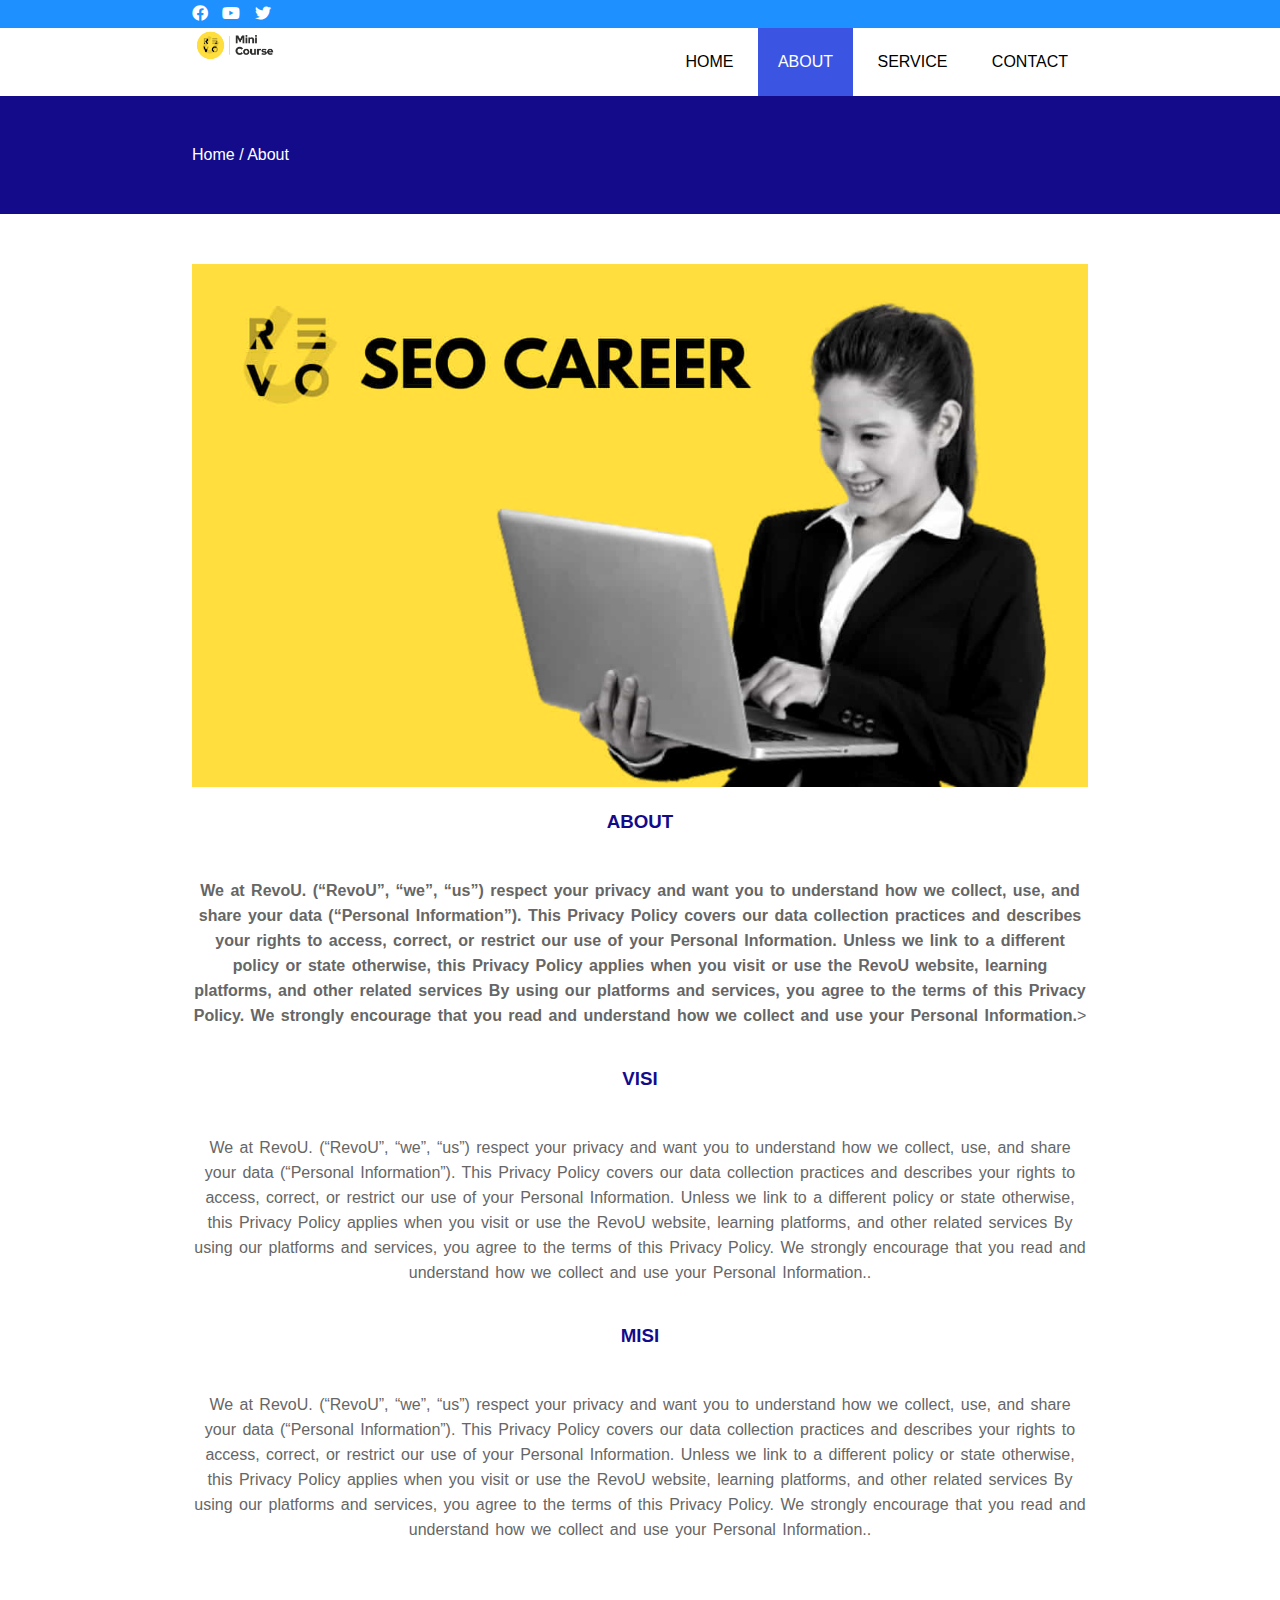
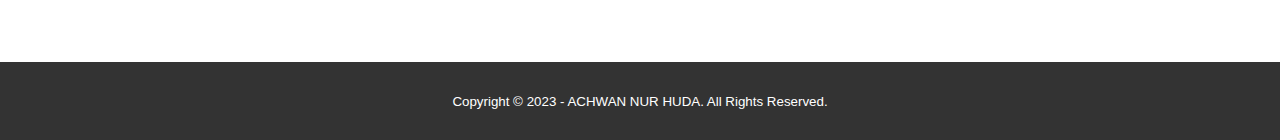
<file: about.html>
<!DOCTYPE html>
<html>
<head>
	<meta charset="utf-8">
	<meta name="viewport" content="width=device-width, initial-scale=1">
	<title>About RevoU</title>
	<link rel="stylesheet" type="text/css" href="css/style.css">
	<link rel="stylesheet" type="text/css" href="https://cdnjs.cloudflare.com/ajax/libs/font-awesome/5.13.0/css/all.min.css">
	<script src="https://code.jquery.com/jquery-3.5.1.min.js" integrity="sha256-9/aliU8dGd2tb6OSsuzixeV4y/faTqgFtohetphbbj0=" crossorigin="anonymous"></script>
</head>
<body>
	<!-- loader -->
	<div class="bg-loader">
		<div class="loader"></div>
	</div>

	<!-- header -->
	<div class="medsos">
		<div class="container">
			<ul>
				<li><a href="#"><i class="fab fa-facebook"></i></a></li>
				<li><a href="#"><i class="fab fa-youtube"></i></a></li>
				<li><a href="#"><i class="fab fa-twitter"></i></a></li>
			</ul>
		</div>
	</div>
	<header>
		<div class="container">
			<img src="img/logo RevoU.jpg" width="10%" >
			<ul>
				<li><a href="index.html">HOME</a></li>
				<li class="active"><a href="about.html">ABOUT</a></li>
				<li><a href="service.html">SERVICE</a></li>
				<li><a href="contact.html">CONTACT</a></li>
			</ul>
		</div>
	</header>

	<!-- label -->
	<section class="label">
		<div class="container">
			<p>Home / About</p>
		</div>
	</section>

	<!-- about -->
	<section class="about">
		<div class="container">
			<img src="img/RevoU2.jpg" width="100%">
			<h3>ABOUT</h3>
			<p><strong>We at RevoU. (“RevoU”, “we”, “us”) respect your privacy and want you to understand how we collect, use, and share your data (“Personal Information”). This Privacy Policy covers our data collection practices and describes your rights to access, correct, or restrict our use of your Personal Information.
				Unless we link to a different policy or state otherwise, this Privacy Policy applies when you visit or use the RevoU website, learning platforms, and other related services
				By using our platforms and services, you agree to the terms of this Privacy Policy. We strongly encourage that you read and understand how we collect and use your Personal Information.</strong>></p>
			<h3>VISI</h3>
			<p>We at RevoU. (“RevoU”, “we”, “us”) respect your privacy and want you to understand how we collect, use, and share your data (“Personal Information”). This Privacy Policy covers our data collection practices and describes your rights to access, correct, or restrict our use of your Personal Information.
				Unless we link to a different policy or state otherwise, this Privacy Policy applies when you visit or use the RevoU website, learning platforms, and other related services
				By using our platforms and services, you agree to the terms of this Privacy Policy. We strongly encourage that you read and understand how we collect and use your Personal Information..</p>
			<h3>MISI</h3>
			<p>We at RevoU. (“RevoU”, “we”, “us”) respect your privacy and want you to understand how we collect, use, and share your data (“Personal Information”). This Privacy Policy covers our data collection practices and describes your rights to access, correct, or restrict our use of your Personal Information.
				Unless we link to a different policy or state otherwise, this Privacy Policy applies when you visit or use the RevoU website, learning platforms, and other related services
				By using our platforms and services, you agree to the terms of this Privacy Policy. We strongly encourage that you read and understand how we collect and use your Personal Information..</p>
		</div>
	</section>

	<!-- footer -->
	<footer>
		<div class="container">
			<small>Copyright &copy; 2023 - ACHWAN NUR HUDA. All Rights Reserved.</small>
		</div>
	</footer>


	<script type="text/javascript">
		$(document).ready(function(){
			$(".bg-loader").hide();
		})
	</script>
</body>
</html>
</file>
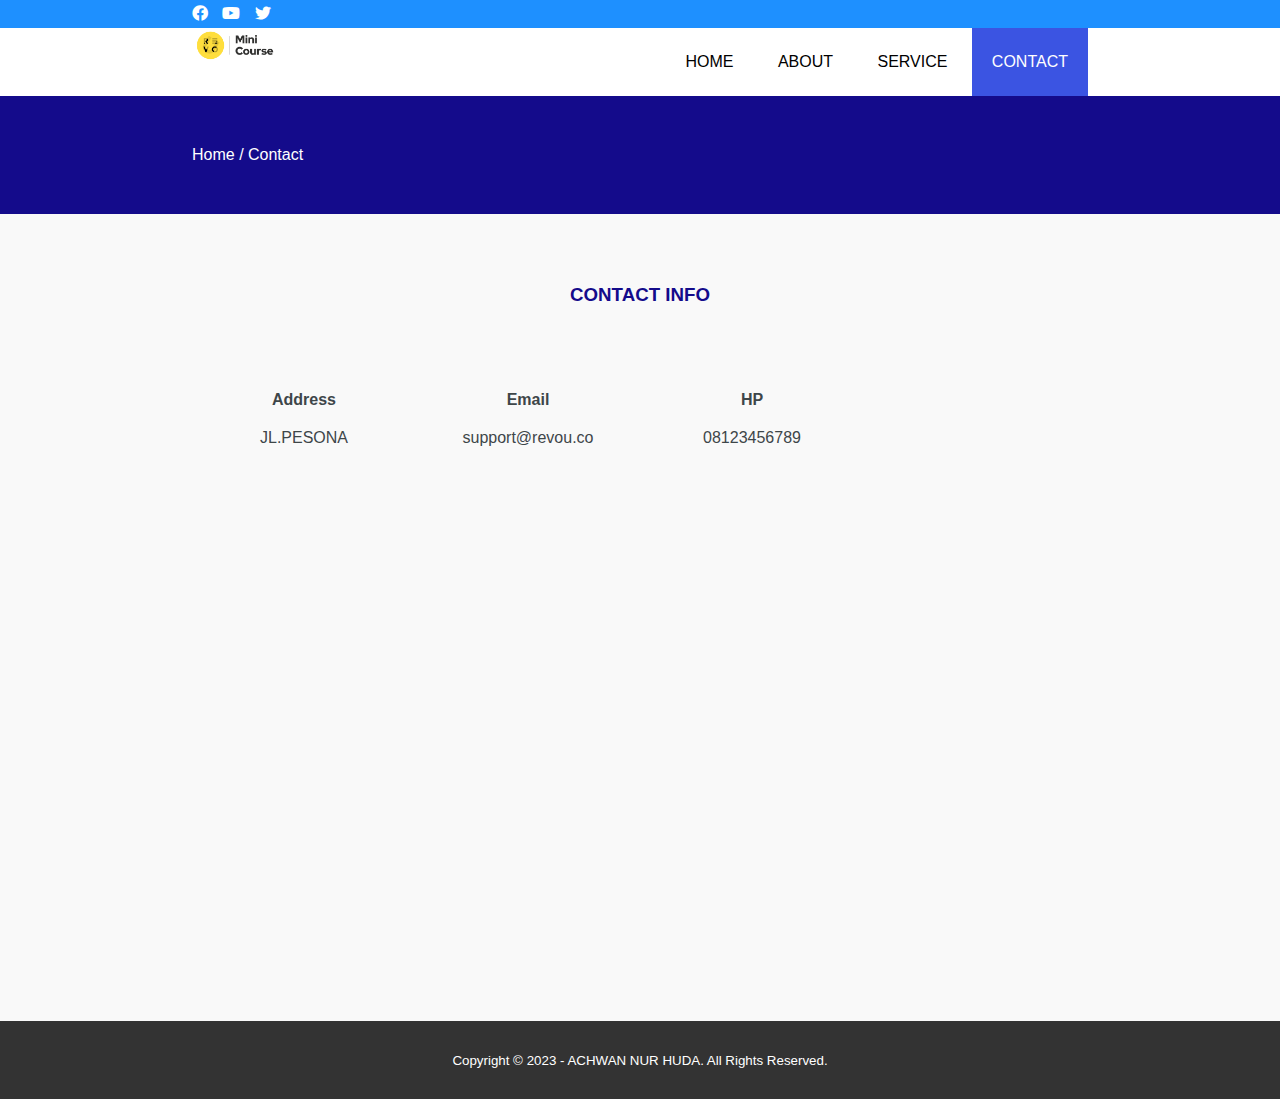
<file: contact.html>
<!DOCTYPE html>
<html>
<head>
	<meta charset="utf-8">
	<meta name="viewport" content="width=device-width, initial-scale=1">
	<title>Contact RevoU</title>
	<link rel="stylesheet" type="text/css" href="css/style.css">
	<link rel="stylesheet" type="text/css" href="https://cdnjs.cloudflare.com/ajax/libs/font-awesome/5.13.0/css/all.min.css">
	<script src="https://code.jquery.com/jquery-3.5.1.min.js" integrity="sha256-9/aliU8dGd2tb6OSsuzixeV4y/faTqgFtohetphbbj0=" crossorigin="anonymous"></script>
</head>
<body>
	<!-- loader -->
	<div class="bg-loader">
		<div class="loader"></div>
	</div>

	<!-- header -->
	<div class="medsos">
		<div class="container">
			<ul>
				<li><a href="#"><i class="fab fa-facebook"></i></a></li>
				<li><a href="#"><i class="fab fa-youtube"></i></a></li>
				<li><a href="#"><i class="fab fa-twitter"></i></a></li>
			</ul>
		</div>
	</div>
	<header>
		<div class="container">
			<img src="img/logo RevoU.jpg" width="10%" >
			<ul>
				<li><a href="index.html">HOME</a></li>
				<li><a href="about.html">ABOUT</a></li>
				<li><a href="service.html">SERVICE</a></li>
				<li class="active"><a href="contact.html">CONTACT</a></li>
			</ul>
		</div>
	</header>

	<!-- label -->
	<section class="label">
		<div class="container">
			<p>Home / Contact</p>
		</div>
	</section>

	<!-- service -->
	<section class="service">
		<div class="container">
			<h3>CONTACT INFO</h3>
			<div class="box">
				<div class="col-4">
					<h4>Address</h4>
					<p>JL.PESONA</p>
				</div>
				<div class="col-4">
					<h4>Email</h4>
					<p>support@revou.co</p>
				</div>
				<div class="col-4">
					<h4>HP</h4>
					<p>08123456789</p>
				</div>
			</div>
			<iframe src="" width="100%" height="450" frameborder="0" style="border:0;" allowfullscreen="" aria-hidden="false" tabindex="0"></iframe>
		</div>
	</section>

	<!-- footer -->
	<footer>
		<div class="container">
			<small>Copyright &copy; 2023 - ACHWAN NUR HUDA. All Rights Reserved.</small>
		</div>
	</footer>


	<script type="text/javascript">
		$(document).ready(function(){
			$(".bg-loader").hide();
		})
	</script>
</body>
</html>
</file>
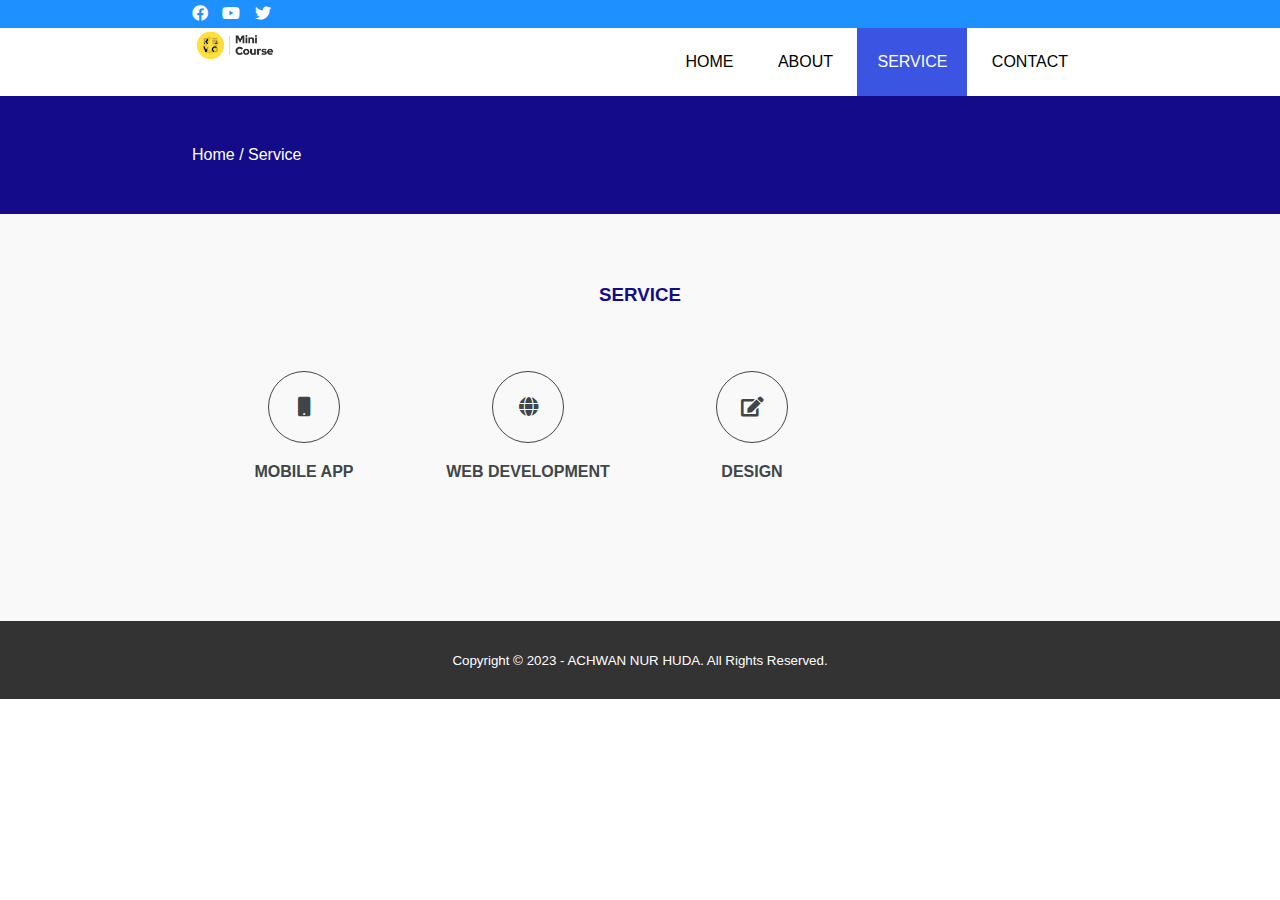
<file: service.html>
<!DOCTYPE html>
<html>
<head>
	<meta charset="utf-8">
	<meta name="viewport" content="width=device-width, initial-scale=1">
	<title>Service RevoU</title>
	<link rel="stylesheet" type="text/css" href="css/style.css">
	<link rel="stylesheet" type="text/css" href="https://cdnjs.cloudflare.com/ajax/libs/font-awesome/5.13.0/css/all.min.css">
	<script src="https://code.jquery.com/jquery-3.5.1.min.js" integrity="sha256-9/aliU8dGd2tb6OSsuzixeV4y/faTqgFtohetphbbj0=" crossorigin="anonymous"></script>
</head>
<body>
	<!-- loader -->
	<div class="bg-loader">
		<div class="loader"></div>
	</div>

	<!-- header -->
	<div class="medsos">
		<div class="container">
			<ul>
				<li><a href="#"><i class="fab fa-facebook"></i></a></li>
				<li><a href="#"><i class="fab fa-youtube"></i></a></li>
				<li><a href="#"><i class="fab fa-twitter"></i></a></li>
			</ul>
		</div>
	</div>
	<header>
		<div class="container">
			<img src="img/logo RevoU.jpg" width="10%" >
			<ul>
				<li><a href="index.html">HOME</a></li>
				<li><a href="about.html">ABOUT</a></li>
				<li class="active"><a href="service.html">SERVICE</a></li>
				<li><a href="contact.html">CONTACT</a></li>
			</ul>
		</div>
	</header>

	<!-- label -->
	<section class="label">
		<div class="container">
			<p>Home / Service</p>
		</div>
	</section>

	<!-- service -->
	<section class="service">
		<div class="container">
			<h3>SERVICE</h3>
			<div class="box">
				<div class="col-4">
					<div class="icon"><i class="fas fa-mobile"></i></div>
					<h4>MOBILE APP</h4>
				</div>
				<div class="col-4">
					<div class="icon"><i class="fas fa-globe"></i></div>
					<h4>WEB DEVELOPMENT</h4>
				</div>
				<div class="col-4">
					<div class="icon"><i class="fas fa-edit"></i></div>
					<h4>DESIGN</h4>
				</div>
			</div>
		</div>
	</section>

	<!-- footer -->
	<footer>
		<div class="container">
			<small>Copyright &copy; 2023 - ACHWAN NUR HUDA. All Rights Reserved.</small>
		</div>
	</footer>


	<script type="text/javascript">
		$(document).ready(function(){
			$(".bg-loader").hide();
		})
	</script>
</body>
</html>
</file>
<file: css/style.css>
* {
	padding:0;
	margin:0;
	font-family: sans-serif;
}
a {
	color: inherit;
	text-decoration: none;
}
.medsos {
	padding:5px 0;
	background-color: #1E90FF;
}
.medsos ul li {
	display: inline-block;
	color: #fff;
	margin-right: 10px;
}
.container {
	width:70%;
	margin:0 auto;
}
.container:after {
	content:'';
	display: block;
	clear: both;
}
header h1 {
	float: left;
	padding:15px 0;
	color: #4164c5;
}
header ul {
	float: right;
}
header ul li {
	display: inline-block;
}
header ul li a {
	padding:25px 20px;
	display: inline-block;
}
header ul li a:hover {
	background-color: #3212c2;
	color: #fff;
}
.active {
	background-color: #3b54e2;
	color: #fff;
}
.banner {
	height: 100vh;
	background-image: url('../img/revou1.png');
	background-size: cover;
	position: relative;
	display: flex;
	justify-content: center;
	align-items: center;
}

.banner h1 {
	color: #000000;
	z-index: 1;
	padding: 20px 25px;
	border:7px solid #d71c1c;
}
section {
	padding:50px 0;
}
section h3 {
	text-align: center;
	padding:20px 0;
	color: #140b8b;
	margin-bottom: 25px;
}
.about,
.service {
	padding-bottom: 100px;
}
.about p {
	color: #666;
	word-spacing: 2px;
	line-height: 25px;
	margin-bottom: 20px;
	text-align: center;
}
.service {
	background-color: #f9f9f9;
}
.box {
	color: #3e4649;
}
.box:after {
	content: '';
	display: block;
	clear: both;
}
.box .col-4 {
	width:25%;
	padding:20px;
	box-sizing: border-box;
	text-align: center;
	float: left;
}
.icon {
	width:70px;
	height:70px;
	border:1px solid;
	border-radius: 50%;
	text-align: center;
	line-height: 70px;
	font-size: 20px;
	margin:0 auto;
}
.box .col-4 h4 {
	margin:20px 0;
}
footer {
	padding:30px 0;
	background-color: #333;
	color: #fff;
	text-align: center;
}
.bg-loader {
	background-color: #eee;
	position: fixed;
	top: 0;
	left: 0;
	right: 0;
	bottom: 0;
	z-index: 9999;
	display: flex;
	justify-content: center;
	align-items: center;
}
.bg-loader .loader {
	width:100px;
	height: 100px;
	border:3px solid #fff;
	border-radius: 50%;
	border-top-color: #140b8b;
	border-right-color: #140b8b;
	border-bottom-color: #140b8b;
	animation: puterin .8s linear infinite;
}
.label {
	background-color: #140b8b;
	color: #fff;
}
@keyframes puterin {
	100% {
		transform: rotate(360deg);
	}
}
@media screen and (max-width: 768px){
	.container {
		width:90%;
	}
	header h1 {
		text-align: center;
		float: none;
	}
	header ul {
		text-align: center;
		float: none;
	}
	.box .col-4 {
		width:100%;
		float: none;
		margin-bottom: 20px;
	}
}
</file>
